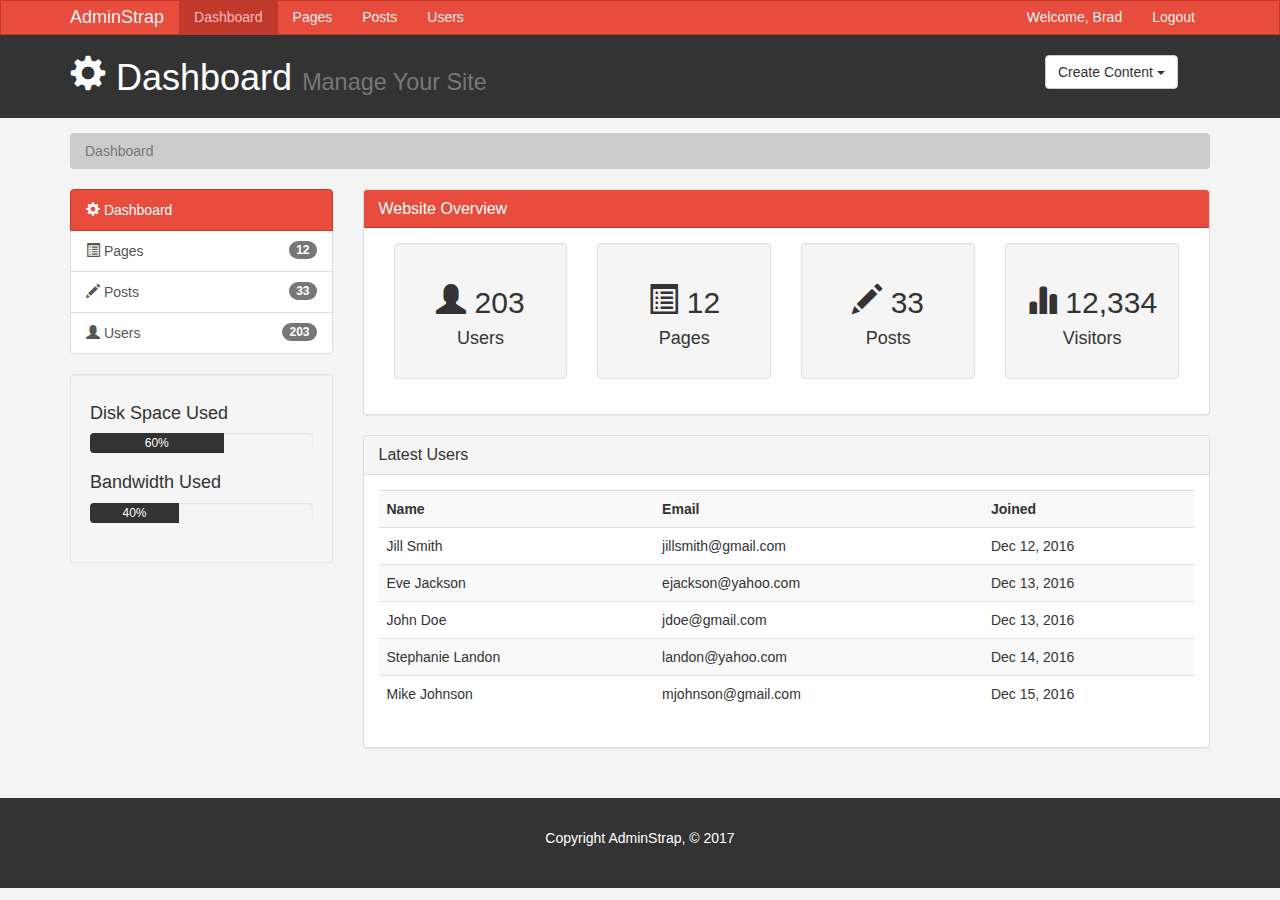
<file: adminstrap_theme/index.html>
<!DOCTYPE html>
<html lang="en">

<head>
    <meta charset="utf-8">
    <meta http-equiv="X-UA-Compatible" content="IE=edge">
    <meta name="viewport" content="width=device-width, initial-scale=1">
    <title>Admin | Dashboard</title>
    <!-- Bootstrap core CSS -->
    <link href="css/bootstrap.min.css" rel="stylesheet">
    <link href="css/style.css" rel="stylesheet">
    <!-- <script src="http://cdn.ckeditor.com/4.6.1/standard/ckeditor.js"></script> -->
</head>

<body>

    <nav class="navbar navbar-default">
        <div class="container">
            <div class="navbar-header">
                <button type="button" class="navbar-toggle collapsed" data-toggle="collapse" data-target="#navbar" aria-expanded="false" aria-controls="navbar">
            <span class="sr-only">Toggle navigation</span>
            <span class="icon-bar"></span>
            <span class="icon-bar"></span>
            <span class="icon-bar"></span>
          </button>
                <a class="navbar-brand" href="#">AdminStrap</a>
            </div>
            <div id="navbar" class="collapse navbar-collapse">
                <ul class="nav navbar-nav">
                    <li class="active"><a href="index.html">Dashboard</a></li>
                    <li><a href="pages.html">Pages</a></li>
                    <li><a href="posts.html">Posts</a></li>
                    <li><a href="users.html">Users</a></li>
                </ul>
                <ul class="nav navbar-nav navbar-right">
                    <li><a href="#">Welcome, Brad</a></li>
                    <li><a href="login.html">Logout</a></li>
                </ul>
            </div>
            <!--/.nav-collapse -->
        </div>
    </nav>

    <header id="header">
        <div class="container">
            <div class="row">
                <div class="col-md-10">
                    <h1><span class="glyphicon glyphicon-cog" aria-hidden="true"></span> Dashboard <small>Manage Your Site</small></h1>
                </div>
                <div class="col-md-2">
                    <div class="dropdown create">
                        <button class="btn btn-default dropdown-toggle" type="button" id="dropdownMenu1" data-toggle="dropdown" aria-haspopup="true" aria-expanded="true">
                Create Content
                <span class="caret"></span>
              </button>
                        <ul class="dropdown-menu" aria-labelledby="dropdownMenu1">
                            <li><a type="button" data-toggle="modal" data-target="#addPage">Add Page</a></li>
                            <li><a href="#">Add Post</a></li>
                            <li><a href="#">Add User</a></li>
                        </ul>
                    </div>
                </div>
            </div>
        </div>
    </header>

    <section id="breadcrumb">
        <div class="container">
            <ol class="breadcrumb">
                <li class="active">Dashboard</li>
            </ol>
        </div>
    </section>

    <section id="main">
        <div class="container">
            <div class="row">
                <div class="col-md-3">
                    <div class="list-group">
                        <a href="index.html" class="list-group-item active main-color-bg">
                <span class="glyphicon glyphicon-cog" aria-hidden="true"></span>
                Dashboard
              </a>
                        <a href="pages.html" class="list-group-item"><span class="glyphicon glyphicon-list-alt" aria-hidden="true"></span> Pages <span class="badge">12</span></a>
                        <a href="posts.html" class="list-group-item"><span class="glyphicon glyphicon-pencil" aria-hidden="true"></span> Posts <span class="badge">33</span></a>
                        <a href="users.html" class="list-group-item"><span class="glyphicon glyphicon-user" aria-hidden="true"></span> Users <span class="badge">203</span></a>
                    </div>

                    <div class="well">
                        <h4>Disk Space Used</h4>
                        <div class="progress">
                            <div class="progress-bar" role="progressbar" aria-valuenow="60" aria-valuemin="0" aria-valuemax="100" style="width: 60%;">
                                60%
                            </div>
                        </div>
                        <h4>Bandwidth Used </h4>
                        <div class="progress">
                            <div class="progress-bar" role="progressbar" aria-valuenow="40" aria-valuemin="0" aria-valuemax="100" style="width: 40%;">
                                40%
                            </div>
                        </div>
                    </div>
                </div>
                <div class="col-md-9">
                    <!-- Website Overview -->
                    <div class="panel panel-default">
                        <div class="panel-heading main-color-bg">
                            <h3 class="panel-title">Website Overview</h3>
                        </div>
                        <div class="panel-body">
                            <div class="col-md-3">
                                <div class="well dash-box">
                                    <h2><span class="glyphicon glyphicon-user" aria-hidden="true"></span> 203</h2>
                                    <h4>Users</h4>
                                </div>
                            </div>
                            <div class="col-md-3">
                                <div class="well dash-box">
                                    <h2><span class="glyphicon glyphicon-list-alt" aria-hidden="true"></span> 12</h2>
                                    <h4>Pages</h4>
                                </div>
                            </div>
                            <div class="col-md-3">
                                <div class="well dash-box">
                                    <h2><span class="glyphicon glyphicon-pencil" aria-hidden="true"></span> 33</h2>
                                    <h4>Posts</h4>
                                </div>
                            </div>
                            <div class="col-md-3">
                                <div class="well dash-box">
                                    <h2><span class="glyphicon glyphicon-stats" aria-hidden="true"></span> 12,334</h2>
                                    <h4>Visitors</h4>
                                </div>
                            </div>
                        </div>
                    </div>

                    <!-- Latest Users -->
                    <div class="panel panel-default">
                        <div class="panel-heading">
                            <h3 class="panel-title">Latest Users</h3>
                        </div>
                        <div class="panel-body">
                            <table class="table table-striped table-hover">
                                <tr>
                                    <th>Name</th>
                                    <th>Email</th>
                                    <th>Joined</th>
                                </tr>
                                <tr>
                                    <td>Jill Smith</td>
                                    <td>jillsmith@gmail.com</td>
                                    <td>Dec 12, 2016</td>
                                </tr>
                                <tr>
                                    <td>Eve Jackson</td>
                                    <td>ejackson@yahoo.com</td>
                                    <td>Dec 13, 2016</td>
                                </tr>
                                <tr>
                                    <td>John Doe</td>
                                    <td>jdoe@gmail.com</td>
                                    <td>Dec 13, 2016</td>
                                </tr>
                                <tr>
                                    <td>Stephanie Landon</td>
                                    <td>landon@yahoo.com</td>
                                    <td>Dec 14, 2016</td>
                                </tr>
                                <tr>
                                    <td>Mike Johnson</td>
                                    <td>mjohnson@gmail.com</td>
                                    <td>Dec 15, 2016</td>
                                </tr>
                            </table>
                        </div>
                    </div>
                </div>
            </div>
        </div>
    </section>

    <footer id="footer">
        <p>Copyright AdminStrap, &copy; 2017</p>
    </footer>

    <!-- Modals -->

    <!-- Add Page -->
    <div class="modal fade" id="addPage" tabindex="-1" role="dialog" aria-labelledby="myModalLabel">
        <div class="modal-dialog" role="document">
            <div class="modal-content">
                <form>
                    <div class="modal-header">
                        <button type="button" class="close" data-dismiss="modal" aria-label="Close"><span aria-hidden="true">&times;</span></button>
                        <h4 class="modal-title" id="myModalLabel">Add Page</h4>
                    </div>
                    <div class="modal-body">
                        <div class="form-group">
                            <label>Page Title</label>
                            <input type="text" class="form-control" placeholder="Page Title">
                        </div>
                        <div class="form-group">
                            <label>Page Body</label>
                            <textarea name="editor1" class="form-control" placeholder="Page Body"></textarea>
                        </div>
                        <div class="checkbox">
                            <label>
            <input type="checkbox"> Published
          </label>
                        </div>
                        <div class="form-group">
                            <label>Meta Tags</label>
                            <input type="text" class="form-control" placeholder="Add Some Tags...">
                        </div>
                        <div class="form-group">
                            <label>Meta Description</label>
                            <input type="text" class="form-control" placeholder="Add Meta Description...">
                        </div>
                    </div>
                    <div class="modal-footer">
                        <button type="button" class="btn btn-default" data-dismiss="modal">Close</button>
                        <button type="submit" class="btn btn-primary">Save changes</button>
                    </div>
                </form>
            </div>
        </div>
    </div>

    <script>
        CKEDITOR.replace('editor1');
    </script>

    <!-- Bootstrap core JavaScript
    ================================================== -->
    <!-- Placed at the end of the document so the pages load faster -->
    <script src="https://ajax.googleapis.com/ajax/libs/jquery/1.12.4/jquery.min.js"></script>
    <script src="js/bootstrap.min.js"></script>
</body>

</html>
</file>
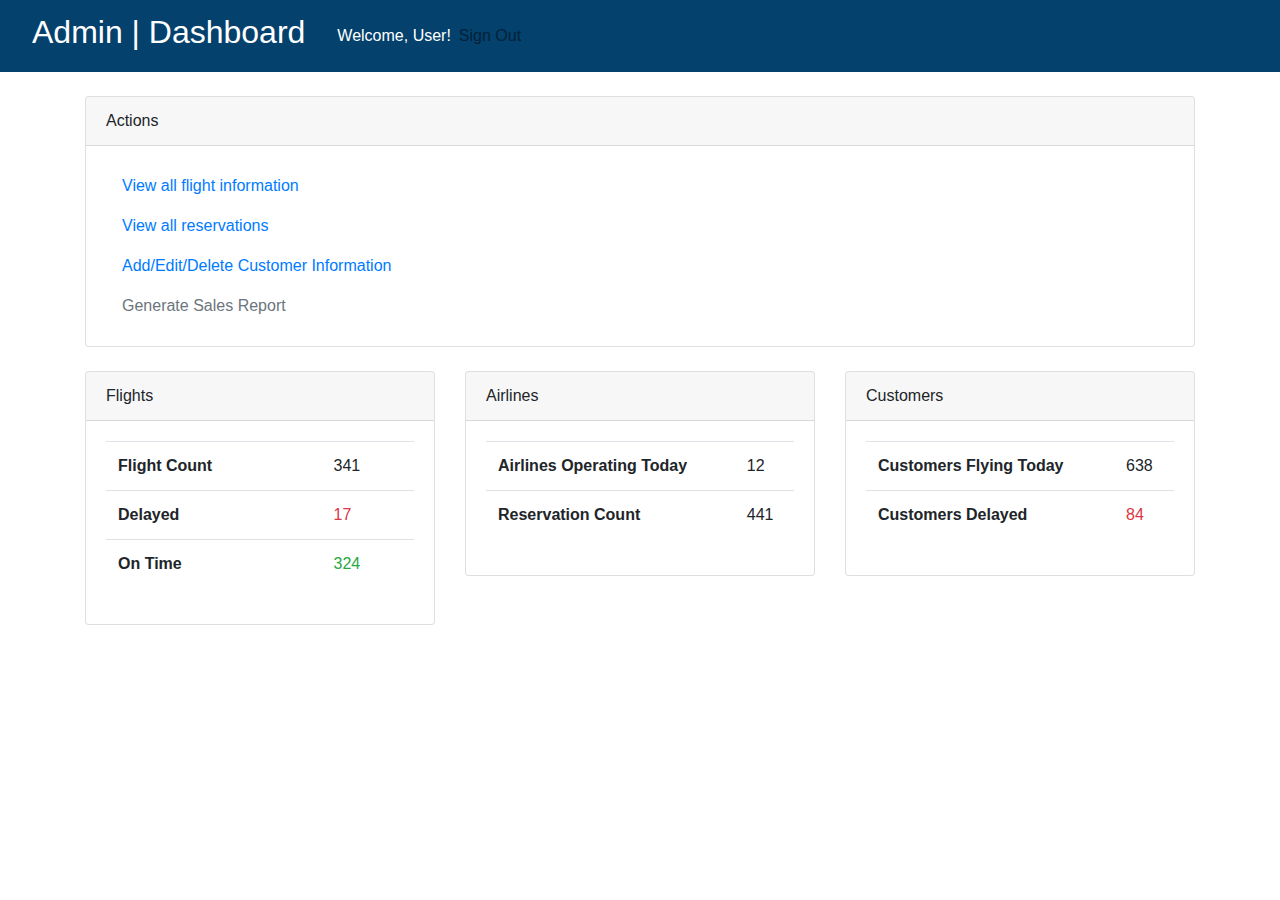
<file: flights_admin/index.html>
<!doctype html>
<html lang="en">

<head>
  <title>Admin | Dashboard</title>
  <!-- Required meta tags -->
  <meta charset="utf-8">
  <meta name="viewport" content="width=device-width, initial-scale=1, shrink-to-fit=no">

  <!-- Bootstrap CSS -->
  <link rel="stylesheet" href="https://maxcdn.bootstrapcdn.com/bootstrap/4.0.0/css/bootstrap.min.css" integrity="sha384-Gn5384xqQ1aoWXA+058RXPxPg6fy4IWvTNh0E263XmFcJlSAwiGgFAW/dAiS6JXm"
    crossorigin="anonymous">
</head>

<body>

  <nav class="navbar navbar-expand-lg navbar-light" style="background-color: #04416d;">
    <a class="navbar-brand nav-link active" href="index.html">
      <h2 class="text-white">Admin | Dashboard</h2>
    </a>
    <button class="navbar-toggler" type="button" data-toggle="collapse" data-target="#navbarSupportedContent" aria-controls="navbarSupportedContent"
      aria-expanded="false" aria-label="Toggle navigation">
      <span class="navbar-toggler-icon"></span>
    </button>
    <div class="collapse navbar-collapse text-left" id="navbarSupportedContent">
      <!-- <ul class="navbar-nav mr-auto">
        <li class="nav-item active">
          <a class="nav-link text-white" href="#">
            <h5>Flights</h5>
          </a>
        </li>
        <li class="nav-item">
          <a class="nav-link text-white" href="#">
            <h5>Airlines</h5>
          </a>
        </li>
        <li class="nav-item">
          <a class="nav-link text-white" href="#">
            <h5>Customers</h5>
          </a>
        </li>
      </ul> -->
      <ul class="navbar-nav">
        <li class="nav-item">
          <span class="navbar-text justify-content-end text-white">
            Welcome, User!
          </span>
        </li>
        <li class="nav-item">
          <a class="nav-link" href="#">Sign Out</a>
        </li>
      </ul>
    </div>
  </nav>

  <div class="container">
    <div class="row mt-4">
      <div class="col-lg">
        <div class="card">
          <div class="card-header">
            Actions
          </div>
          <div class="card-body">
            <a class="nav-link" href="flights.html">View all flight information</a>
            <a class="nav-link" href="reservations.html">View all reservations</a>
            <a class="nav-link" href="customers.html">Add/Edit/Delete Customer Information</a>
            <a class="nav-link disabled" href="#">Generate Sales Report</a>
          </div>
        </div>
      </div>
    </div>
    <div class="row mt-4">
      <div class="col-lg">
        <div class="card">
          <div class="card-header">
            Flights
          </div>
          <div class="card-body">
            <table class="table table-hover">
              <tbody>
                <tr>
                  <th scope="row">Flight Count</th>
                  <td>341</td>
                </tr>
                <tr>
                  <th scope="row">Delayed</th>
                  <td class="text-danger">17</td>
                </tr>
                <tr>
                  <th scope="row">On Time</th>
                  <td class="text-success">324</td>
                </tr>
              </tbody>
            </table>
          </div>
        </div>
      </div>
      <div class="col-lg">
        <div class="card">
          <div class="card-header">
            Airlines
          </div>
          <div class="card-body">
            <table class="table table-hover">
              <tbody>
                <tr>
                  <th scope="row">Airlines Operating Today</th>
                  <td>12</td>
                </tr>
                <tr>
                  <th scope="row">Reservation Count</th>
                  <td>441</td>
                </tr>
              </tbody>
            </table>
          </div>
        </div>
      </div>
      <div class="col-lg">
        <div class="card">
          <div class="card-header">
            Customers
          </div>
          <div class="card-body">
            <table class="table table-hover">
              <tbody>
                <tr>
                  <th scope="row">Customers Flying Today</th>
                  <td>638</td>
                </tr>
                <tr>
                  <th scope="row">Customers Delayed</th>
                  <td class="text-danger">84</td>
                </tr>
              </tbody>
            </table>
          </div>
        </div>
      </div>
    </div>
  </div>




  <!-- Optional JavaScript -->
  <!-- jQuery first, then Popper.js, then Bootstrap JS -->
  <script src="https://code.jquery.com/jquery-3.2.1.slim.min.js" integrity="sha384-KJ3o2DKtIkvYIK3UENzmM7KCkRr/rE9/Qpg6aAZGJwFDMVNA/GpGFF93hXpG5KkN"
    crossorigin="anonymous"></script>
  <script src="https://cdnjs.cloudflare.com/ajax/libs/popper.js/1.12.9/umd/popper.min.js" integrity="sha384-ApNbgh9B+Y1QKtv3Rn7W3mgPxhU9K/ScQsAP7hUibX39j7fakFPskvXusvfa0b4Q"
    crossorigin="anonymous"></script>
  <script src="https://maxcdn.bootstrapcdn.com/bootstrap/4.0.0/js/bootstrap.min.js" integrity="sha384-JZR6Spejh4U02d8jOt6vLEHfe/JQGiRRSQQxSfFWpi1MquVdAyjUar5+76PVCmYl"
    crossorigin="anonymous"></script>
</body>

</html>
</file>
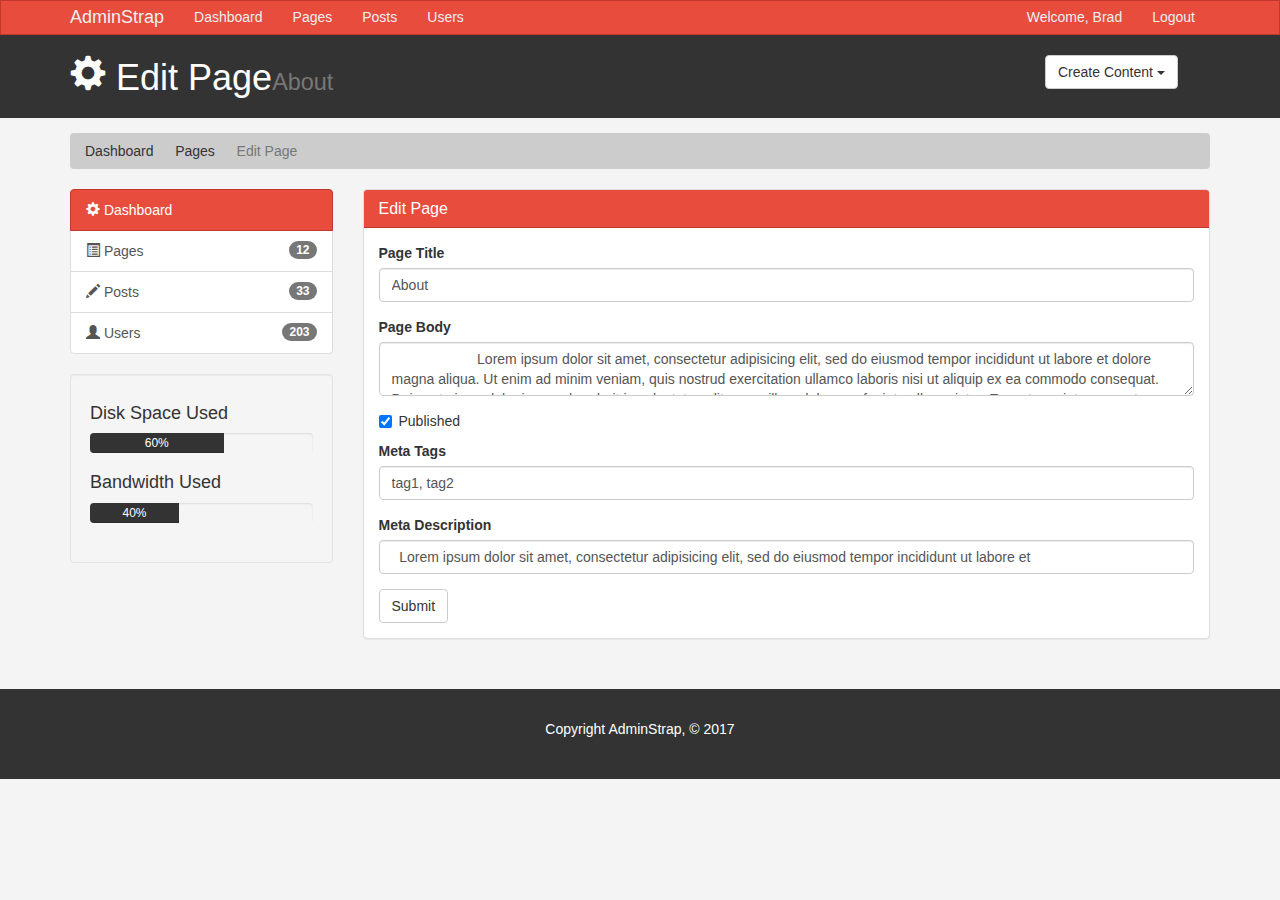
<file: adminstrap_theme/edit.html>
<!DOCTYPE html>
<html lang="en">
  <head>
    <meta charset="utf-8">
    <meta http-equiv="X-UA-Compatible" content="IE=edge">
    <meta name="viewport" content="width=device-width, initial-scale=1">
    <title>Admin Area | Edit Page</title>
    <!-- Bootstrap core CSS -->
    <link href="css/bootstrap.min.css" rel="stylesheet">
    <link href="css/style.css" rel="stylesheet">
    <script src="http://cdn.ckeditor.com/4.6.1/standard/ckeditor.js"></script>
  </head>
  <body>

    <nav class="navbar navbar-default">
      <div class="container">
        <div class="navbar-header">
          <button type="button" class="navbar-toggle collapsed" data-toggle="collapse" data-target="#navbar" aria-expanded="false" aria-controls="navbar">
            <span class="sr-only">Toggle navigation</span>
            <span class="icon-bar"></span>
            <span class="icon-bar"></span>
            <span class="icon-bar"></span>
          </button>
          <a class="navbar-brand" href="#">AdminStrap</a>
        </div>
        <div id="navbar" class="collapse navbar-collapse">
          <ul class="nav navbar-nav">
            <li><a href="index.html">Dashboard</a></li>
            <li><a href="pages.html">Pages</a></li>
            <li><a href="posts.html">Posts</a></li>
            <li><a href="users.html">Users</a></li>
          </ul>
          <ul class="nav navbar-nav navbar-right">
            <li><a href="#">Welcome, Brad</a></li>
            <li><a href="login.html">Logout</a></li>
          </ul>
        </div><!--/.nav-collapse -->
      </div>
    </nav>

    <header id="header">
      <div class="container">
        <div class="row">
          <div class="col-md-10">
            <h1><span class="glyphicon glyphicon-cog" aria-hidden="true"></span> Edit Page<small>About</small></h1>
          </div>
          <div class="col-md-2">
            <div class="dropdown create">
              <button class="btn btn-default dropdown-toggle" type="button" id="dropdownMenu1" data-toggle="dropdown" aria-haspopup="true" aria-expanded="true">
                Create Content
                <span class="caret"></span>
              </button>
              <ul class="dropdown-menu" aria-labelledby="dropdownMenu1">
                <li><a type="button" data-toggle="modal" data-target="#addPage">Add Page</a></li>
                <li><a href="#">Add Post</a></li>
                <li><a href="#">Add User</a></li>
              </ul>
            </div>
          </div>
        </div>
      </div>
    </header>

    <section id="breadcrumb">
      <div class="container">
        <ol class="breadcrumb">
          <li><a href="index.html">Dashboard</a></li>
          <li><a href="pages.html">Pages</a></li>
          <li class="active">Edit Page</li>
        </ol>
      </div>
    </section>

    <section id="main">
      <div class="container">
        <div class="row">
          <div class="col-md-3">
            <div class="list-group">
              <a href="index.html" class="list-group-item active main-color-bg">
                <span class="glyphicon glyphicon-cog" aria-hidden="true"></span> Dashboard
              </a>
              <a href="pages.html" class="list-group-item"><span class="glyphicon glyphicon-list-alt" aria-hidden="true"></span> Pages <span class="badge">12</span></a>
              <a href="posts.html" class="list-group-item"><span class="glyphicon glyphicon-pencil" aria-hidden="true"></span> Posts <span class="badge">33</span></a>
              <a href="users.html" class="list-group-item"><span class="glyphicon glyphicon-user" aria-hidden="true"></span> Users <span class="badge">203</span></a>
            </div>

            <div class="well">
              <h4>Disk Space Used</h4>
              <div class="progress">
                  <div class="progress-bar" role="progressbar" aria-valuenow="60" aria-valuemin="0" aria-valuemax="100" style="width: 60%;">
                      60%
              </div>
            </div>
            <h4>Bandwidth Used </h4>
            <div class="progress">
                <div class="progress-bar" role="progressbar" aria-valuenow="40" aria-valuemin="0" aria-valuemax="100" style="width: 40%;">
                    40%
            </div>
          </div>
            </div>
          </div>
          <div class="col-md-9">
            <!-- Website Overview -->
            <div class="panel panel-default">
              <div class="panel-heading main-color-bg">
                <h3 class="panel-title">Edit Page</h3>
              </div>
              <div class="panel-body">
                <form>
                  <div class="form-group">
                    <label>Page Title</label>
                    <input type="text" class="form-control" placeholder="Page Title" value="About">
                  </div>
                  <div class="form-group">
                    <label>Page Body</label>
                    <textarea name="editor1" class="form-control" placeholder="Page Body">
                      Lorem ipsum dolor sit amet, consectetur adipisicing elit, sed do eiusmod tempor incididunt ut labore et dolore magna aliqua. Ut enim ad minim veniam, quis nostrud exercitation ullamco laboris nisi ut aliquip ex ea commodo consequat. Duis aute irure dolor in reprehenderit in voluptate velit esse cillum dolore eu fugiat nulla pariatur. Excepteur sint occaecat cupidatat non proident, sunt in culpa qui officia deserunt mollit anim id est laborum.
                    </textarea>
                  </div>
                  <div class="checkbox">
                    <label>
                      <input type="checkbox" checked> Published
                    </label>
                  </div>
                  <div class="form-group">
                    <label>Meta Tags</label>
                    <input type="text" class="form-control" placeholder="Add Some Tags..." value="tag1, tag2">
                  </div>
                  <div class="form-group">
                    <label>Meta Description</label>
                    <input type="text" class="form-control" placeholder="Add Meta Description..." value="  Lorem ipsum dolor sit amet, consectetur adipisicing elit, sed do eiusmod tempor incididunt ut labore et ">
                  </div>
                  <input type="submit" class="btn btn-default" value="Submit">
                </form>
              </div>
              </div>

          </div>
        </div>
      </div>
    </section>

    <footer id="footer">
      <p>Copyright AdminStrap, &copy; 2017</p>
    </footer>

    <!-- Modals -->

    <!-- Add Page -->
    <div class="modal fade" id="addPage" tabindex="-1" role="dialog" aria-labelledby="myModalLabel">
  <div class="modal-dialog" role="document">
    <div class="modal-content">
      <form>
      <div class="modal-header">
        <button type="button" class="close" data-dismiss="modal" aria-label="Close"><span aria-hidden="true">&times;</span></button>
        <h4 class="modal-title" id="myModalLabel">Add Page</h4>
      </div>
      <div class="modal-body">
        <div class="form-group">
          <label>Page Title</label>
          <input type="text" class="form-control" placeholder="Page Title">
        </div>
        <div class="form-group">
          <label>Page Body</label>
          <textarea name="editor1" class="form-control" placeholder="Page Body"></textarea>
        </div>
        <div class="checkbox">
          <label>
            <input type="checkbox"> Published
          </label>
        </div>
        <div class="form-group">
          <label>Meta Tags</label>
          <input type="text" class="form-control" placeholder="Add Some Tags...">
        </div>
        <div class="form-group">
          <label>Meta Description</label>
          <input type="text" class="form-control" placeholder="Add Meta Description...">
        </div>
      </div>
      <div class="modal-footer">
        <button type="button" class="btn btn-default" data-dismiss="modal">Close</button>
        <button type="submit" class="btn btn-primary">Save changes</button>
      </div>
    </form>
    </div>
  </div>
</div>

  <script>
     CKEDITOR.replace( 'editor1' );
 </script>

    <!-- Bootstrap core JavaScript
    ================================================== -->
    <!-- Placed at the end of the document so the pages load faster -->
    <script src="https://ajax.googleapis.com/ajax/libs/jquery/1.12.4/jquery.min.js"></script>
    <script src="js/bootstrap.min.js"></script>
  </body>
</html>
</file>
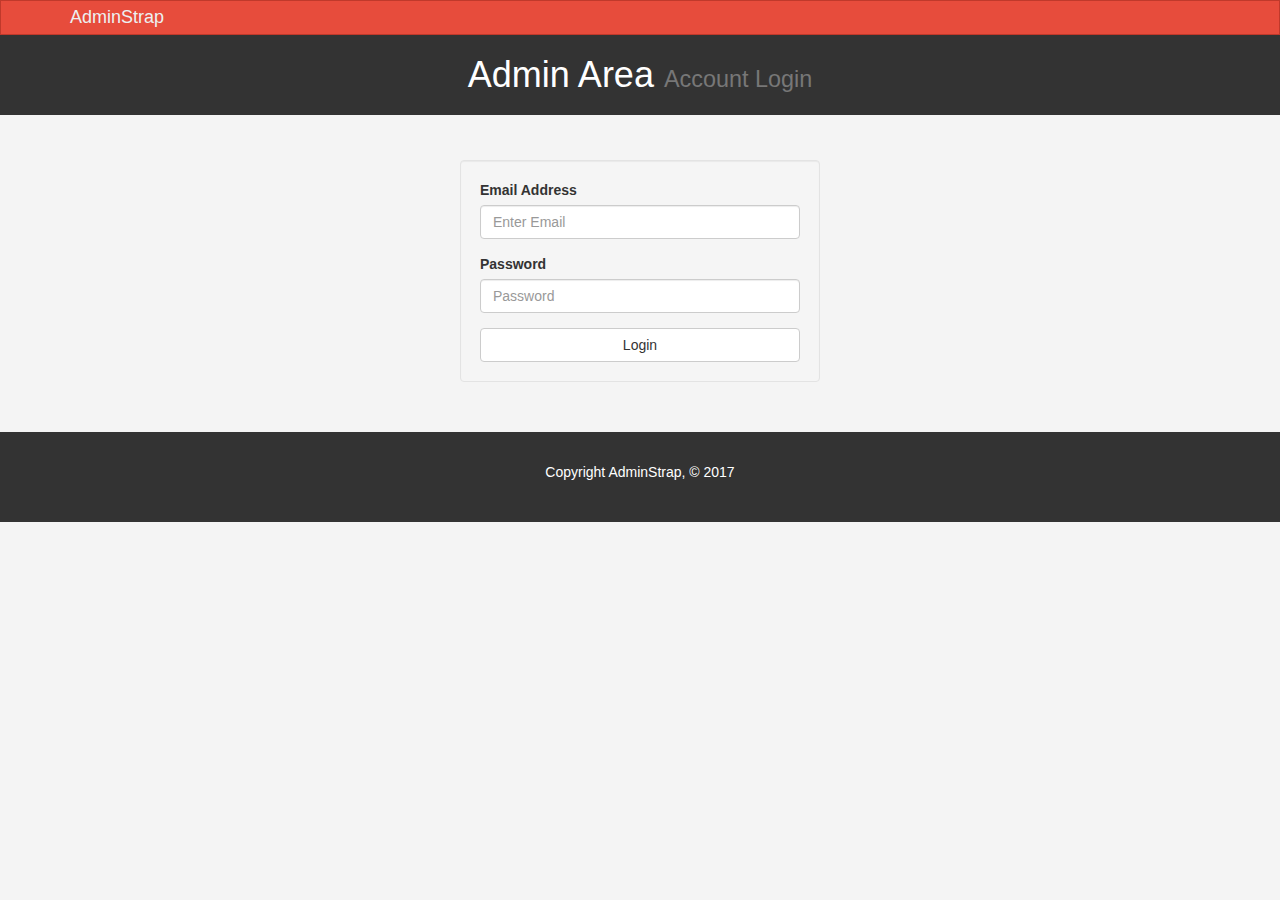
<file: adminstrap_theme/login.html>
<!DOCTYPE html>
<html lang="en">
  <head>
    <meta charset="utf-8">
    <meta http-equiv="X-UA-Compatible" content="IE=edge">
    <meta name="viewport" content="width=device-width, initial-scale=1">
    <title>Admin Area | Account Login</title>
    <!-- Bootstrap core CSS -->
    <link href="css/bootstrap.min.css" rel="stylesheet">
    <link href="css/style.css" rel="stylesheet">
    <script src="http://cdn.ckeditor.com/4.6.1/standard/ckeditor.js"></script>
  </head>
  <body>

    <nav class="navbar navbar-default">
      <div class="container">
        <div class="navbar-header">
          <button type="button" class="navbar-toggle collapsed" data-toggle="collapse" data-target="#navbar" aria-expanded="false" aria-controls="navbar">
            <span class="sr-only">Toggle navigation</span>
            <span class="icon-bar"></span>
            <span class="icon-bar"></span>
            <span class="icon-bar"></span>
          </button>
          <a class="navbar-brand" href="#">AdminStrap</a>
        </div>
        <div id="navbar" class="collapse navbar-collapse">

        </div><!--/.nav-collapse -->
      </div>
    </nav>

    <header id="header">
      <div class="container">
        <div class="row">
          <div class="col-md-12">
            <h1 class="text-center"> Admin Area <small>Account Login</small></h1>
          </div>
        </div>
      </div>
    </header>

    <section id="main">
      <div class="container">
        <div class="row">
          <div class="col-md-4 col-md-offset-4">
            <form id="login" action="index.html" class="well">
                  <div class="form-group">
                    <label>Email Address</label>
                    <input type="text" class="form-control" placeholder="Enter Email">
                  </div>
                  <div class="form-group">
                    <label>Password</label>
                    <input type="password" class="form-control" placeholder="Password">
                  </div>
                  <button type="submit" class="btn btn-default btn-block">Login</button>
              </form>
          </div>
        </div>
      </div>
    </section>

    <footer id="footer">
      <p>Copyright AdminStrap, &copy; 2017</p>
    </footer>

  <script>
     CKEDITOR.replace( 'editor1' );
 </script>

    <!-- Bootstrap core JavaScript
    ================================================== -->
    <!-- Placed at the end of the document so the pages load faster -->
    <script src="https://ajax.googleapis.com/ajax/libs/jquery/1.12.4/jquery.min.js"></script>
    <script src="js/bootstrap.min.js"></script>
  </body>
</html>
</file>
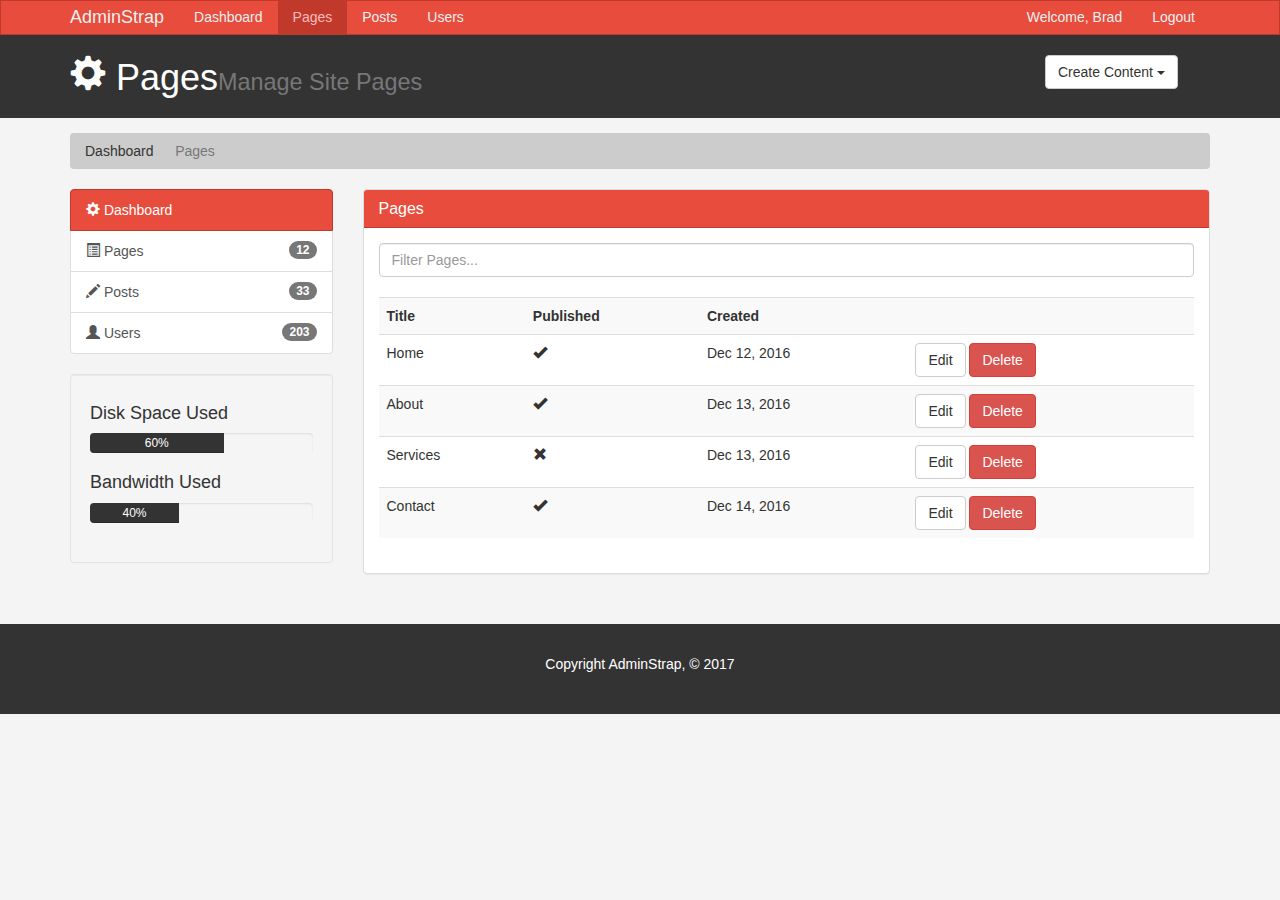
<file: adminstrap_theme/pages.html>
<!DOCTYPE html>
<html lang="en">
  <head>
    <meta charset="utf-8">
    <meta http-equiv="X-UA-Compatible" content="IE=edge">
    <meta name="viewport" content="width=device-width, initial-scale=1">
    <title>Admin Area | Pages</title>
    <!-- Bootstrap core CSS -->
    <link href="css/bootstrap.min.css" rel="stylesheet">
    <link href="css/style.css" rel="stylesheet">
    <script src="http://cdn.ckeditor.com/4.6.1/standard/ckeditor.js"></script>
  </head>
  <body>

    <nav class="navbar navbar-default">
      <div class="container">
        <div class="navbar-header">
          <button type="button" class="navbar-toggle collapsed" data-toggle="collapse" data-target="#navbar" aria-expanded="false" aria-controls="navbar">
            <span class="sr-only">Toggle navigation</span>
            <span class="icon-bar"></span>
            <span class="icon-bar"></span>
            <span class="icon-bar"></span>
          </button>
          <a class="navbar-brand" href="#">AdminStrap</a>
        </div>
        <div id="navbar" class="collapse navbar-collapse">
          <ul class="nav navbar-nav">
            <li><a href="index.html">Dashboard</a></li>
            <li class="active"><a href="pages.html">Pages</a></li>
            <li><a href="posts.html">Posts</a></li>
            <li><a href="users.html">Users</a></li>
          </ul>
          <ul class="nav navbar-nav navbar-right">
            <li><a href="#">Welcome, Brad</a></li>
            <li><a href="login.html">Logout</a></li>
          </ul>
        </div><!--/.nav-collapse -->
      </div>
    </nav>

    <header id="header">
      <div class="container">
        <div class="row">
          <div class="col-md-10">
            <h1><span class="glyphicon glyphicon-cog" aria-hidden="true"></span> Pages<small>Manage Site Pages</small></h1>
          </div>
          <div class="col-md-2">
            <div class="dropdown create">
              <button class="btn btn-default dropdown-toggle" type="button" id="dropdownMenu1" data-toggle="dropdown" aria-haspopup="true" aria-expanded="true">
                Create Content
                <span class="caret"></span>
              </button>
              <ul class="dropdown-menu" aria-labelledby="dropdownMenu1">
                <li><a type="button" data-toggle="modal" data-target="#addPage">Add Page</a></li>
                <li><a href="#">Add Post</a></li>
                <li><a href="#">Add User</a></li>
              </ul>
            </div>
          </div>
        </div>
      </div>
    </header>

    <section id="breadcrumb">
      <div class="container">
        <ol class="breadcrumb">
          <li><a href="index.html">Dashboard</a></li>
          <li class="active">Pages</li>
        </ol>
      </div>
    </section>

    <section id="main">
      <div class="container">
        <div class="row">
          <div class="col-md-3">
            <div class="list-group">
              <a href="index.html" class="list-group-item active main-color-bg">
                <span class="glyphicon glyphicon-cog" aria-hidden="true"></span> Dashboard
              </a>
              <a href="pages.html" class="list-group-item"><span class="glyphicon glyphicon-list-alt" aria-hidden="true"></span> Pages <span class="badge">12</span></a>
              <a href="posts.html" class="list-group-item"><span class="glyphicon glyphicon-pencil" aria-hidden="true"></span> Posts <span class="badge">33</span></a>
              <a href="users.html" class="list-group-item"><span class="glyphicon glyphicon-user" aria-hidden="true"></span> Users <span class="badge">203</span></a>
            </div>

            <div class="well">
              <h4>Disk Space Used</h4>
              <div class="progress">
                  <div class="progress-bar" role="progressbar" aria-valuenow="60" aria-valuemin="0" aria-valuemax="100" style="width: 60%;">
                      60%
              </div>
            </div>
            <h4>Bandwidth Used </h4>
            <div class="progress">
                <div class="progress-bar" role="progressbar" aria-valuenow="40" aria-valuemin="0" aria-valuemax="100" style="width: 40%;">
                    40%
            </div>
          </div>
            </div>
          </div>
          <div class="col-md-9">
            <!-- Website Overview -->
            <div class="panel panel-default">
              <div class="panel-heading main-color-bg">
                <h3 class="panel-title">Pages</h3>
              </div>
              <div class="panel-body">
                <div class="row">
                      <div class="col-md-12">
                          <input class="form-control" type="text" placeholder="Filter Pages...">
                      </div>
                </div>
                <br>
                <table class="table table-striped table-hover">
                      <tr>
                        <th>Title</th>
                        <th>Published</th>
                        <th>Created</th>
                        <th></th>
                      </tr>
                      <tr>
                        <td>Home</td>
                        <td><span class="glyphicon glyphicon-ok" aria-hidden="true"></span></td>
                        <td>Dec 12, 2016</td>
                        <td><a class="btn btn-default" href="edit.html">Edit</a> <a class="btn btn-danger" href="#">Delete</a></td>
                      </tr>
                      <tr>
                        <td>About</td>
                        <td><span class="glyphicon glyphicon-ok" aria-hidden="true"></span></td>
                        <td>Dec 13, 2016</td>
                        <td><a class="btn btn-default" href="edit.html">Edit</a> <a class="btn btn-danger" href="#">Delete</a></td>
                      </tr>
                      <tr>
                        <td>Services</td>
                        <td><span class="glyphicon glyphicon-remove" aria-hidden="true"></span></td>
                        <td>Dec 13, 2016</td>
                        <td><a class="btn btn-default" href="edit.html">Edit</a> <a class="btn btn-danger" href="#">Delete</a></td>
                      </tr>
                      <tr>
                        <td>Contact</td>
                        <td><span class="glyphicon glyphicon-ok" aria-hidden="true"></span></td>
                        <td>Dec 14, 2016</td>
                        <td><a class="btn btn-default" href="edit.html">Edit</a> <a class="btn btn-danger" href="#">Delete</a></td>
                      </tr>
                    </table>
              </div>
              </div>

          </div>
        </div>
      </div>
    </section>

    <footer id="footer">
      <p>Copyright AdminStrap, &copy; 2017</p>
    </footer>

    <!-- Modals -->

    <!-- Add Page -->
    <div class="modal fade" id="addPage" tabindex="-1" role="dialog" aria-labelledby="myModalLabel">
  <div class="modal-dialog" role="document">
    <div class="modal-content">
      <form>
      <div class="modal-header">
        <button type="button" class="close" data-dismiss="modal" aria-label="Close"><span aria-hidden="true">&times;</span></button>
        <h4 class="modal-title" id="myModalLabel">Add Page</h4>
      </div>
      <div class="modal-body">
        <div class="form-group">
          <label>Page Title</label>
          <input type="text" class="form-control" placeholder="Page Title">
        </div>
        <div class="form-group">
          <label>Page Body</label>
          <textarea name="editor1" class="form-control" placeholder="Page Body"></textarea>
        </div>
        <div class="checkbox">
          <label>
            <input type="checkbox"> Published
          </label>
        </div>
        <div class="form-group">
          <label>Meta Tags</label>
          <input type="text" class="form-control" placeholder="Add Some Tags...">
        </div>
        <div class="form-group">
          <label>Meta Description</label>
          <input type="text" class="form-control" placeholder="Add Meta Description...">
        </div>
      </div>
      <div class="modal-footer">
        <button type="button" class="btn btn-default" data-dismiss="modal">Close</button>
        <button type="submit" class="btn btn-primary">Save changes</button>
      </div>
    </form>
    </div>
  </div>
</div>

  <script>
     CKEDITOR.replace( 'editor1' );
 </script>

    <!-- Bootstrap core JavaScript
    ================================================== -->
    <!-- Placed at the end of the document so the pages load faster -->
    <script src="https://ajax.googleapis.com/ajax/libs/jquery/1.12.4/jquery.min.js"></script>
    <script src="js/bootstrap.min.js"></script>
  </body>
</html>
</file>
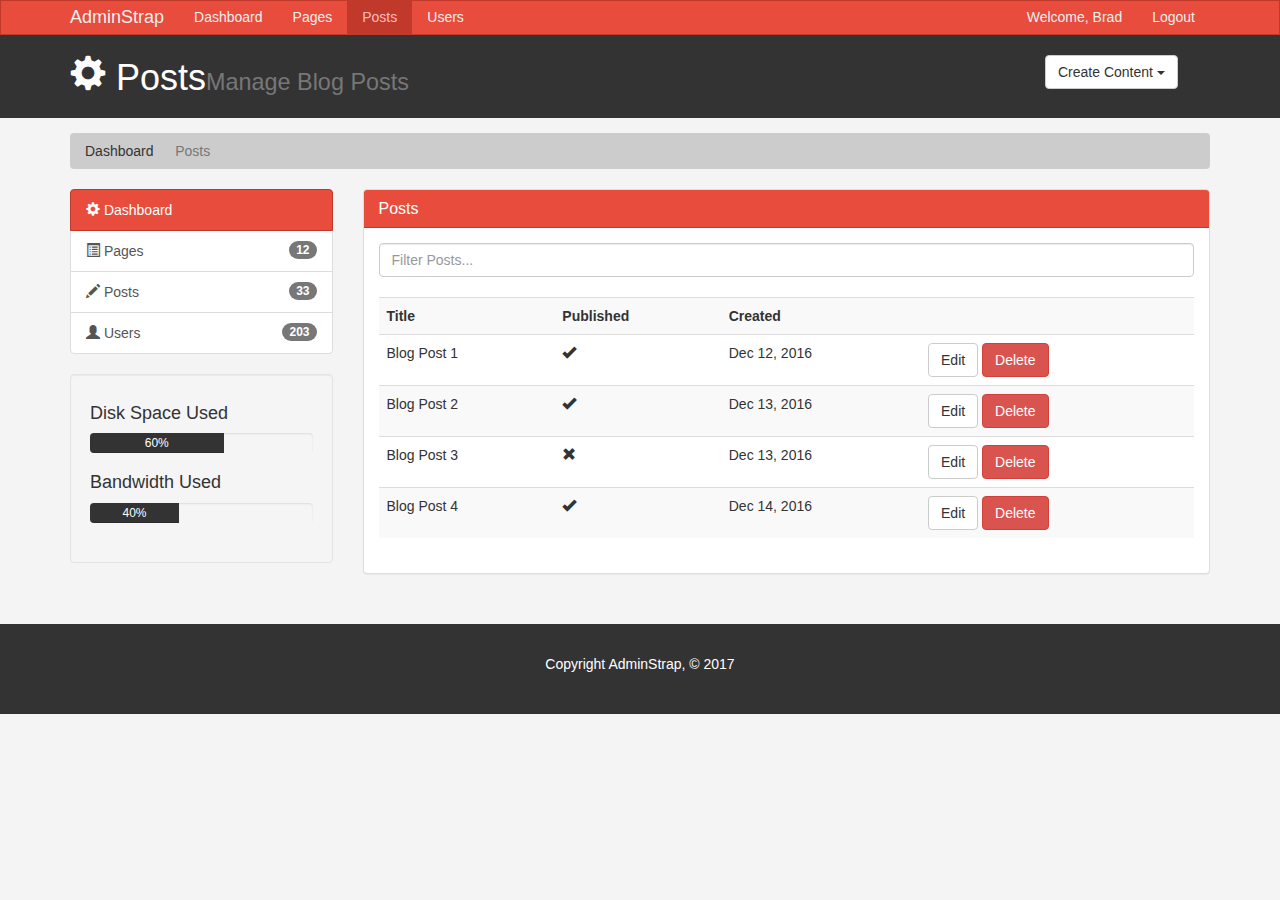
<file: adminstrap_theme/posts.html>
<!DOCTYPE html>
<html lang="en">
  <head>
    <meta charset="utf-8">
    <meta http-equiv="X-UA-Compatible" content="IE=edge">
    <meta name="viewport" content="width=device-width, initial-scale=1">
    <title>Admin Area | Posts</title>
    <!-- Bootstrap core CSS -->
    <link href="css/bootstrap.min.css" rel="stylesheet">
    <link href="css/style.css" rel="stylesheet">
    <script src="http://cdn.ckeditor.com/4.6.1/standard/ckeditor.js"></script>
  </head>
  <body>

    <nav class="navbar navbar-default">
      <div class="container">
        <div class="navbar-header">
          <button type="button" class="navbar-toggle collapsed" data-toggle="collapse" data-target="#navbar" aria-expanded="false" aria-controls="navbar">
            <span class="sr-only">Toggle navigation</span>
            <span class="icon-bar"></span>
            <span class="icon-bar"></span>
            <span class="icon-bar"></span>
          </button>
          <a class="navbar-brand" href="#">AdminStrap</a>
        </div>
        <div id="navbar" class="collapse navbar-collapse">
          <ul class="nav navbar-nav">
            <li><a href="index.html">Dashboard</a></li>
            <li><a href="pages.html">Pages</a></li>
            <li class="active"><a href="posts.html">Posts</a></li>
            <li><a href="users.html">Users</a></li>
          </ul>
          <ul class="nav navbar-nav navbar-right">
            <li><a href="#">Welcome, Brad</a></li>
            <li><a href="login.html">Logout</a></li>
          </ul>
        </div><!--/.nav-collapse -->
      </div>
    </nav>

    <header id="header">
      <div class="container">
        <div class="row">
          <div class="col-md-10">
            <h1><span class="glyphicon glyphicon-cog" aria-hidden="true"></span> Posts<small>Manage Blog Posts</small></h1>
          </div>
          <div class="col-md-2">
            <div class="dropdown create">
              <button class="btn btn-default dropdown-toggle" type="button" id="dropdownMenu1" data-toggle="dropdown" aria-haspopup="true" aria-expanded="true">
                Create Content
                <span class="caret"></span>
              </button>
              <ul class="dropdown-menu" aria-labelledby="dropdownMenu1">
                <li><a type="button" data-toggle="modal" data-target="#addPage">Add Page</a></li>
                <li><a href="#">Add Post</a></li>
                <li><a href="#">Add User</a></li>
              </ul>
            </div>
          </div>
        </div>
      </div>
    </header>

    <section id="breadcrumb">
      <div class="container">
        <ol class="breadcrumb">
          <li><a href="index.html">Dashboard</a></li>
          <li class="active">Posts</li>
        </ol>
      </div>
    </section>

    <section id="main">
      <div class="container">
        <div class="row">
          <div class="col-md-3">
            <div class="list-group">
              <a href="index.html" class="list-group-item active main-color-bg">
                <span class="glyphicon glyphicon-cog" aria-hidden="true"></span> Dashboard
              </a>
              <a href="pages.html" class="list-group-item"><span class="glyphicon glyphicon-list-alt" aria-hidden="true"></span> Pages <span class="badge">12</span></a>
              <a href="posts.html" class="list-group-item"><span class="glyphicon glyphicon-pencil" aria-hidden="true"></span> Posts <span class="badge">33</span></a>
              <a href="users.html" class="list-group-item"><span class="glyphicon glyphicon-user" aria-hidden="true"></span> Users <span class="badge">203</span></a>
            </div>

            <div class="well">
              <h4>Disk Space Used</h4>
              <div class="progress">
                  <div class="progress-bar" role="progressbar" aria-valuenow="60" aria-valuemin="0" aria-valuemax="100" style="width: 60%;">
                      60%
              </div>
            </div>
            <h4>Bandwidth Used </h4>
            <div class="progress">
                <div class="progress-bar" role="progressbar" aria-valuenow="40" aria-valuemin="0" aria-valuemax="100" style="width: 40%;">
                    40%
            </div>
          </div>
            </div>
          </div>
          <div class="col-md-9">
            <!-- Website Overview -->
            <div class="panel panel-default">
              <div class="panel-heading main-color-bg">
                <h3 class="panel-title">Posts</h3>
              </div>
              <div class="panel-body">
                <div class="row">
                      <div class="col-md-12">
                          <input class="form-control" type="text" placeholder="Filter Posts...">
                      </div>
                </div>
                <br>
                <table class="table table-striped table-hover">
                      <tr>
                        <th>Title</th>
                        <th>Published</th>
                        <th>Created</th>
                        <th></th>
                      </tr>
                      <tr>
                        <td>Blog Post 1</td>
                        <td><span class="glyphicon glyphicon-ok" aria-hidden="true"></span></td>
                        <td>Dec 12, 2016</td>
                        <td><a class="btn btn-default" href="edit.html">Edit</a> <a class="btn btn-danger" href="#">Delete</a></td>
                      </tr>
                      <tr>
                        <td>Blog Post 2</td>
                        <td><span class="glyphicon glyphicon-ok" aria-hidden="true"></span></td>
                        <td>Dec 13, 2016</td>
                        <td><a class="btn btn-default" href="edit.html">Edit</a> <a class="btn btn-danger" href="#">Delete</a></td>
                      </tr>
                      <tr>
                        <td>Blog Post 3</td>
                        <td><span class="glyphicon glyphicon-remove" aria-hidden="true"></span></td>
                        <td>Dec 13, 2016</td>
                        <td><a class="btn btn-default" href="edit.html">Edit</a> <a class="btn btn-danger" href="#">Delete</a></td>
                      </tr>
                      <tr>
                        <td>Blog Post 4</td>
                        <td><span class="glyphicon glyphicon-ok" aria-hidden="true"></span></td>
                        <td>Dec 14, 2016</td>
                        <td><a class="btn btn-default" href="edit.html">Edit</a> <a class="btn btn-danger" href="#">Delete</a></td>
                      </tr>
                    </table>
              </div>
              </div>

          </div>
        </div>
      </div>
    </section>

    <footer id="footer">
      <p>Copyright AdminStrap, &copy; 2017</p>
    </footer>

    <!-- Modals -->

    <!-- Add Page -->
    <div class="modal fade" id="addPage" tabindex="-1" role="dialog" aria-labelledby="myModalLabel">
  <div class="modal-dialog" role="document">
    <div class="modal-content">
      <form>
      <div class="modal-header">
        <button type="button" class="close" data-dismiss="modal" aria-label="Close"><span aria-hidden="true">&times;</span></button>
        <h4 class="modal-title" id="myModalLabel">Add Page</h4>
      </div>
      <div class="modal-body">
        <div class="form-group">
          <label>Page Title</label>
          <input type="text" class="form-control" placeholder="Page Title">
        </div>
        <div class="form-group">
          <label>Page Body</label>
          <textarea name="editor1" class="form-control" placeholder="Page Body"></textarea>
        </div>
        <div class="checkbox">
          <label>
            <input type="checkbox"> Published
          </label>
        </div>
        <div class="form-group">
          <label>Meta Tags</label>
          <input type="text" class="form-control" placeholder="Add Some Tags...">
        </div>
        <div class="form-group">
          <label>Meta Description</label>
          <input type="text" class="form-control" placeholder="Add Meta Description...">
        </div>
      </div>
      <div class="modal-footer">
        <button type="button" class="btn btn-default" data-dismiss="modal">Close</button>
        <button type="submit" class="btn btn-primary">Save changes</button>
      </div>
    </form>
    </div>
  </div>
</div>

  <script>
     CKEDITOR.replace( 'editor1' );
 </script>

    <!-- Bootstrap core JavaScript
    ================================================== -->
    <!-- Placed at the end of the document so the pages load faster -->
    <script src="https://ajax.googleapis.com/ajax/libs/jquery/1.12.4/jquery.min.js"></script>
    <script src="js/bootstrap.min.js"></script>
  </body>
</html>
</file>
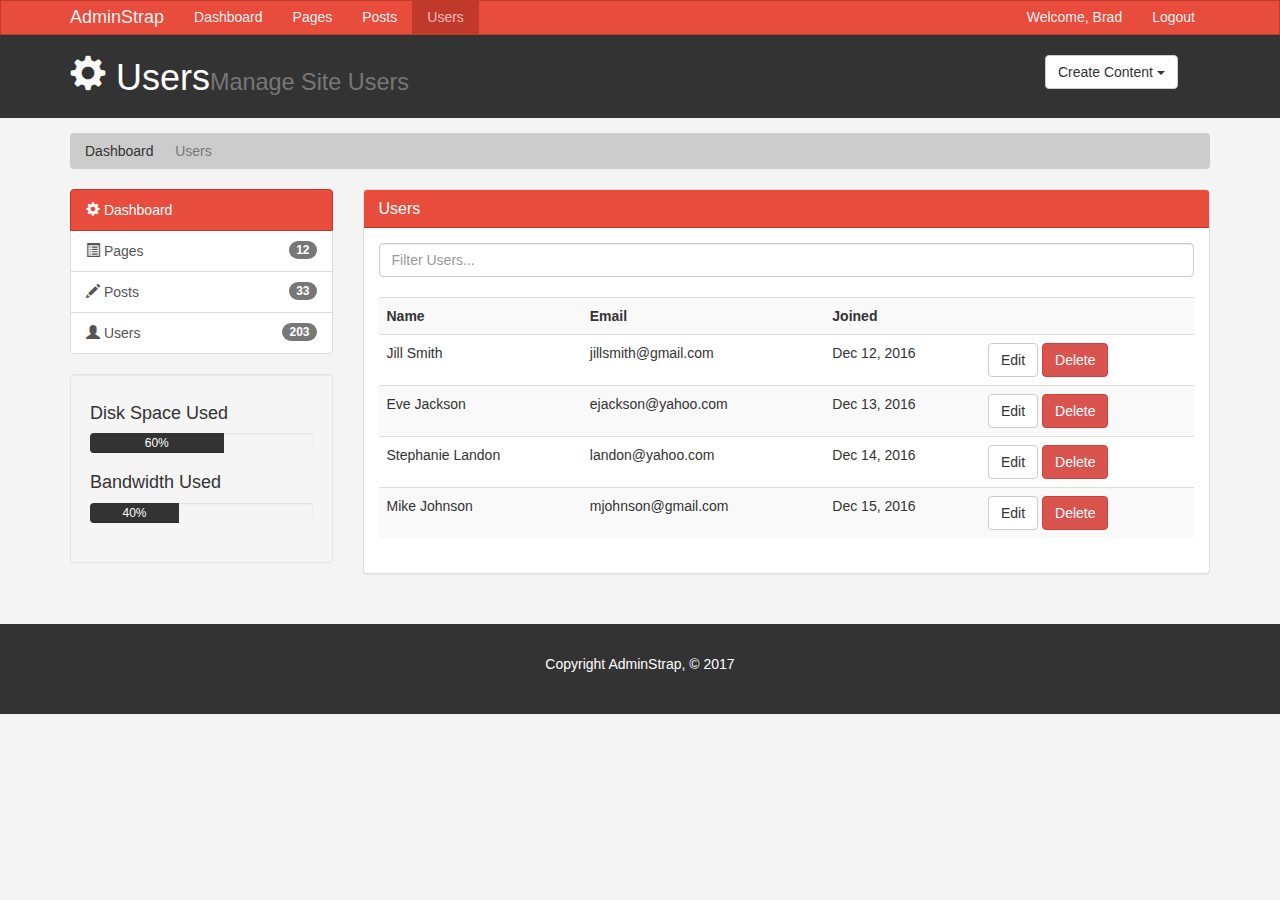
<file: adminstrap_theme/users.html>
<!DOCTYPE html>
<html lang="en">
  <head>
    <meta charset="utf-8">
    <meta http-equiv="X-UA-Compatible" content="IE=edge">
    <meta name="viewport" content="width=device-width, initial-scale=1">
    <title>Admin Area | Users</title>
    <!-- Bootstrap core CSS -->
    <link href="css/bootstrap.min.css" rel="stylesheet">
    <link href="css/style.css" rel="stylesheet">
    <script src="http://cdn.ckeditor.com/4.6.1/standard/ckeditor.js"></script>
  </head>
  <body>

    <nav class="navbar navbar-default">
      <div class="container">
        <div class="navbar-header">
          <button type="button" class="navbar-toggle collapsed" data-toggle="collapse" data-target="#navbar" aria-expanded="false" aria-controls="navbar">
            <span class="sr-only">Toggle navigation</span>
            <span class="icon-bar"></span>
            <span class="icon-bar"></span>
            <span class="icon-bar"></span>
          </button>
          <a class="navbar-brand" href="#">AdminStrap</a>
        </div>
        <div id="navbar" class="collapse navbar-collapse">
          <ul class="nav navbar-nav">
            <li><a href="index.html">Dashboard</a></li>
            <li><a href="pages.html">Pages</a></li>
            <li><a href="posts.html">Posts</a></li>
            <li class="active"><a href="users.html">Users</a></li>
          </ul>
          <ul class="nav navbar-nav navbar-right">
            <li><a href="#">Welcome, Brad</a></li>
            <li><a href="login.html">Logout</a></li>
          </ul>
        </div><!--/.nav-collapse -->
      </div>
    </nav>

    <header id="header">
      <div class="container">
        <div class="row">
          <div class="col-md-10">
            <h1><span class="glyphicon glyphicon-cog" aria-hidden="true"></span> Users<small>Manage Site Users</small></h1>
          </div>
          <div class="col-md-2">
            <div class="dropdown create">
              <button class="btn btn-default dropdown-toggle" type="button" id="dropdownMenu1" data-toggle="dropdown" aria-haspopup="true" aria-expanded="true">
                Create Content
                <span class="caret"></span>
              </button>
              <ul class="dropdown-menu" aria-labelledby="dropdownMenu1">
                <li><a type="button" data-toggle="modal" data-target="#addPage">Add Page</a></li>
                <li><a href="#">Add Post</a></li>
                <li><a href="#">Add User</a></li>
              </ul>
            </div>
          </div>
        </div>
      </div>
    </header>

    <section id="breadcrumb">
      <div class="container">
        <ol class="breadcrumb">
          <li><a href="index.html">Dashboard</a></li>
          <li class="active">Users</li>
        </ol>
      </div>
    </section>

    <section id="main">
      <div class="container">
        <div class="row">
          <div class="col-md-3">
            <div class="list-group">
              <a href="index.html" class="list-group-item active main-color-bg">
                <span class="glyphicon glyphicon-cog" aria-hidden="true"></span> Dashboard
              </a>
              <a href="pages.html" class="list-group-item"><span class="glyphicon glyphicon-list-alt" aria-hidden="true"></span> Pages <span class="badge">12</span></a>
              <a href="posts.html" class="list-group-item"><span class="glyphicon glyphicon-pencil" aria-hidden="true"></span> Posts <span class="badge">33</span></a>
              <a href="users.html" class="list-group-item"><span class="glyphicon glyphicon-user" aria-hidden="true"></span> Users <span class="badge">203</span></a>
            </div>

            <div class="well">
              <h4>Disk Space Used</h4>
              <div class="progress">
                  <div class="progress-bar" role="progressbar" aria-valuenow="60" aria-valuemin="0" aria-valuemax="100" style="width: 60%;">
                      60%
              </div>
            </div>
            <h4>Bandwidth Used </h4>
            <div class="progress">
                <div class="progress-bar" role="progressbar" aria-valuenow="40" aria-valuemin="0" aria-valuemax="100" style="width: 40%;">
                    40%
            </div>
          </div>
            </div>
          </div>
          <div class="col-md-9">
            <!-- Website Overview -->
            <div class="panel panel-default">
              <div class="panel-heading main-color-bg">
                <h3 class="panel-title">Users</h3>
              </div>
              <div class="panel-body">
                <div class="row">
                      <div class="col-md-12">
                          <input class="form-control" type="text" placeholder="Filter Users...">
                      </div>
                </div>
                <br>
                <table class="table table-striped table-hover">
                      <tr>
                        <th>Name</th>
                        <th>Email</th>
                        <th>Joined</th>
                        <th></th>
                      </tr>
                      <tr>
                        <td>Jill Smith</td>
                        <td>jillsmith@gmail.com</td>
                        <td>Dec 12, 2016</td>
                        <td><a class="btn btn-default" href="edit.html">Edit</a> <a class="btn btn-danger" href="#">Delete</a></td>
                      </tr>
                      <tr>
                        <td>Eve Jackson</td>
                        <td>ejackson@yahoo.com</td>
                        <td>Dec 13, 2016</td>
                        <td><a class="btn btn-default" href="edit.html">Edit</a> <a class="btn btn-danger" href="#">Delete</a></td>
                      </tr>
                      <tr>
                       <td>Stephanie Landon</td>
                        <td>landon@yahoo.com</td>
                        <td>Dec 14, 2016</td>
                        <td><a class="btn btn-default" href="edit.html">Edit</a> <a class="btn btn-danger" href="#">Delete</a></td>
                      </tr>
                      <tr>
                        <td>Mike Johnson</td>
                        <td>mjohnson@gmail.com</td>
                        <td>Dec 15, 2016</td>
                        <td><a class="btn btn-default" href="edit.html">Edit</a> <a class="btn btn-danger" href="#">Delete</a></td>
                      </tr>
                    </table>
              </div>
              </div>

          </div>
        </div>
      </div>
    </section>

    <footer id="footer">
      <p>Copyright AdminStrap, &copy; 2017</p>
    </footer>

    <!-- Modals -->

    <!-- Add Page -->
    <div class="modal fade" id="addPage" tabindex="-1" role="dialog" aria-labelledby="myModalLabel">
  <div class="modal-dialog" role="document">
    <div class="modal-content">
      <form>
      <div class="modal-header">
        <button type="button" class="close" data-dismiss="modal" aria-label="Close"><span aria-hidden="true">&times;</span></button>
        <h4 class="modal-title" id="myModalLabel">Add Page</h4>
      </div>
      <div class="modal-body">
        <div class="form-group">
          <label>Page Title</label>
          <input type="text" class="form-control" placeholder="Page Title">
        </div>
        <div class="form-group">
          <label>Page Body</label>
          <textarea name="editor1" class="form-control" placeholder="Page Body"></textarea>
        </div>
        <div class="checkbox">
          <label>
            <input type="checkbox"> Published
          </label>
        </div>
        <div class="form-group">
          <label>Meta Tags</label>
          <input type="text" class="form-control" placeholder="Add Some Tags...">
        </div>
        <div class="form-group">
          <label>Meta Description</label>
          <input type="text" class="form-control" placeholder="Add Meta Description...">
        </div>
      </div>
      <div class="modal-footer">
        <button type="button" class="btn btn-default" data-dismiss="modal">Close</button>
        <button type="submit" class="btn btn-primary">Save changes</button>
      </div>
    </form>
    </div>
  </div>
</div>

  <script>
     CKEDITOR.replace( 'editor1' );
 </script>

    <!-- Bootstrap core JavaScript
    ================================================== -->
    <!-- Placed at the end of the document so the pages load faster -->
    <script src="https://ajax.googleapis.com/ajax/libs/jquery/1.12.4/jquery.min.js"></script>
    <script src="js/bootstrap.min.js"></script>
  </body>
</html>
</file>
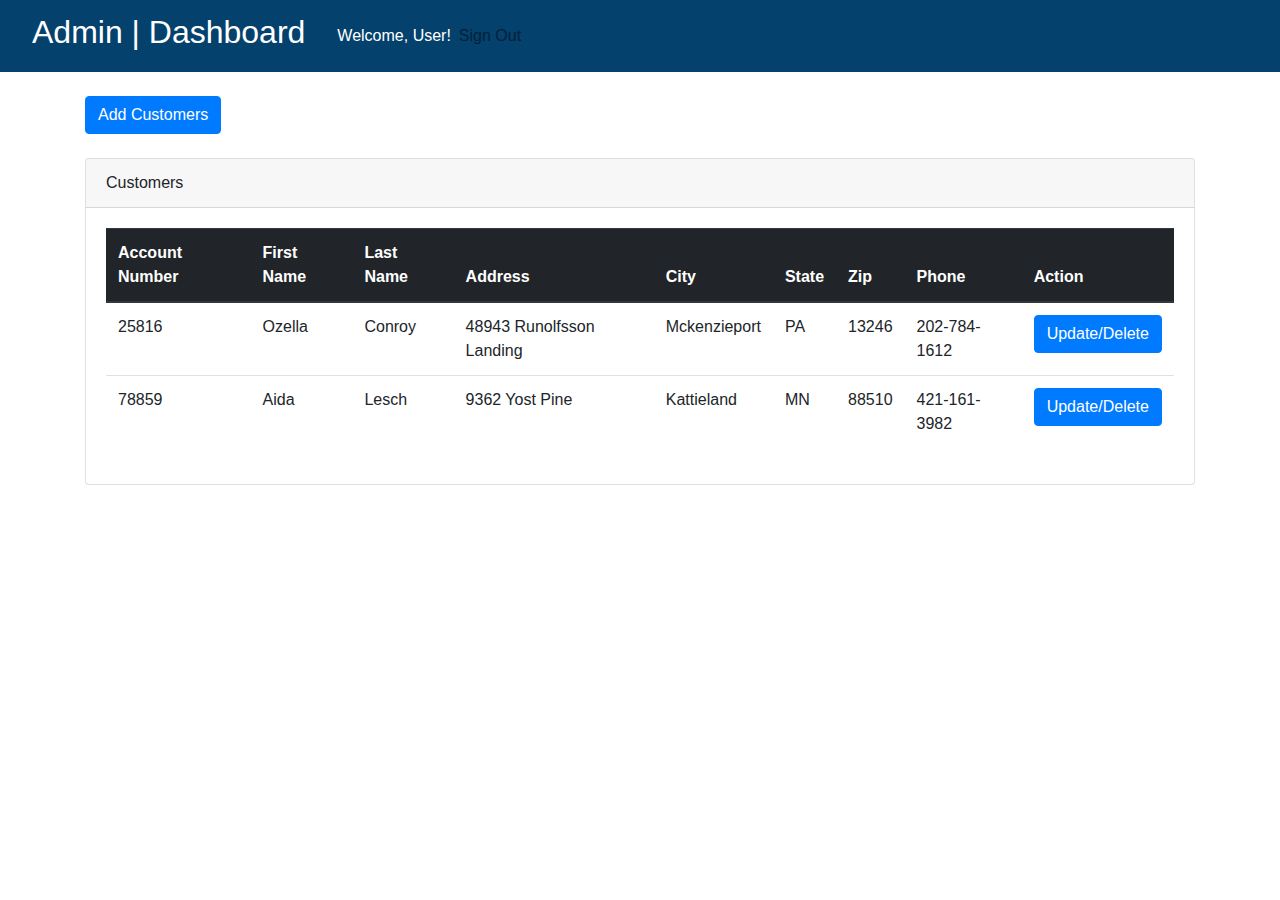
<file: flights_admin/customers.html>
<!doctype html>
<html lang="en">

<head>
  <title>Admin | Dashboard</title>
  <!-- Required meta tags -->
  <meta charset="utf-8">
  <meta name="viewport" content="width=device-width, initial-scale=1, shrink-to-fit=no">

  <!-- Bootstrap CSS -->
  <link rel="stylesheet" href="https://maxcdn.bootstrapcdn.com/bootstrap/4.0.0/css/bootstrap.min.css" integrity="sha384-Gn5384xqQ1aoWXA+058RXPxPg6fy4IWvTNh0E263XmFcJlSAwiGgFAW/dAiS6JXm"
    crossorigin="anonymous">
</head>

<body>

  <nav class="navbar navbar-expand-lg navbar-light" style="background-color: #04416d;">
    <a class="navbar-brand nav-link active" href="index.html">
      <h2 class="text-white">Admin | Dashboard</h2>
    </a>
    <button class="navbar-toggler" type="button" data-toggle="collapse" data-target="#navbarSupportedContent" aria-controls="navbarSupportedContent"
      aria-expanded="false" aria-label="Toggle navigation">
      <span class="navbar-toggler-icon"></span>
    </button>
    <div class="collapse navbar-collapse text-left" id="navbarSupportedContent">
      <ul class="navbar-nav">
        <li class="nav-item">
          <span class="navbar-text justify-content-end text-white">
            Welcome, User!
          </span>
        </li>
        <li class="nav-item">
          <a class="nav-link" href="#">Sign Out</a>
        </li>
      </ul>
    </div>
  </nav>

  <div class="container">
    <div class="row mt-4">
      <div class="col-lg">
        <button type="button" class="btn btn-primary">Add Customers</button>
      </div>
    </div>
    <div class="row mt-4">
      <div class="col-lg">
        <div class="card">
          <div class="card-header">
            Customers
          </div>
          <div class="card-body">
            <table class="table table-hover">
              <thead class="thead-dark">
                <tr>
                  <th scope="col">Account Number</th>
                  <th scope="col">First Name</th>
                  <th scope="col">Last Name</th>
                  <th scope="col">Address</th>
                  <th scope="col">City</th>
                  <th scope="col">State</th>
                  <th scope="col">Zip</th>
                  <th scope="col">Phone</th>
                  <th scope="col">Action</th>
                </tr>
              </thead>
              <tbody>
                <tr>
                  <td>25816</td>
                  <td>Ozella</td>
                  <td>Conroy</td>
                  <td>48943 Runolfsson Landing</td>
                  <td>Mckenzieport</td>
                  <td>PA</td>
                  <td>13246</td>
                  <td>202-784-1612</td>
                  <td>
                    <button type="button" class="btn btn-primary">Update/Delete</button>
                  </td>
                </tr>
                <tr>
                  <td>78859</td>
                  <td>Aida</td>
                  <td>Lesch</td>
                  <td>9362 Yost Pine</td>
                  <td>Kattieland</td>
                  <td>MN</td>
                  <td>88510</td>
                  <td>421-161-3982</td>
                  <td>
                    <button type="button" class="btn btn-primary">Update/Delete</button>
                  </td>
                </tr>
              </tbody>
            </table>
          </div>
        </div>
      </div>
    </div>
  </div>




  <!-- Optional JavaScript -->
  <!-- jQuery first, then Popper.js, then Bootstrap JS -->
  <script src="https://code.jquery.com/jquery-3.2.1.slim.min.js" integrity="sha384-KJ3o2DKtIkvYIK3UENzmM7KCkRr/rE9/Qpg6aAZGJwFDMVNA/GpGFF93hXpG5KkN"
    crossorigin="anonymous"></script>
  <script src="https://cdnjs.cloudflare.com/ajax/libs/popper.js/1.12.9/umd/popper.min.js" integrity="sha384-ApNbgh9B+Y1QKtv3Rn7W3mgPxhU9K/ScQsAP7hUibX39j7fakFPskvXusvfa0b4Q"
    crossorigin="anonymous"></script>
  <script src="https://maxcdn.bootstrapcdn.com/bootstrap/4.0.0/js/bootstrap.min.js" integrity="sha384-JZR6Spejh4U02d8jOt6vLEHfe/JQGiRRSQQxSfFWpi1MquVdAyjUar5+76PVCmYl"
    crossorigin="anonymous"></script>
</body>

</html>
</file>
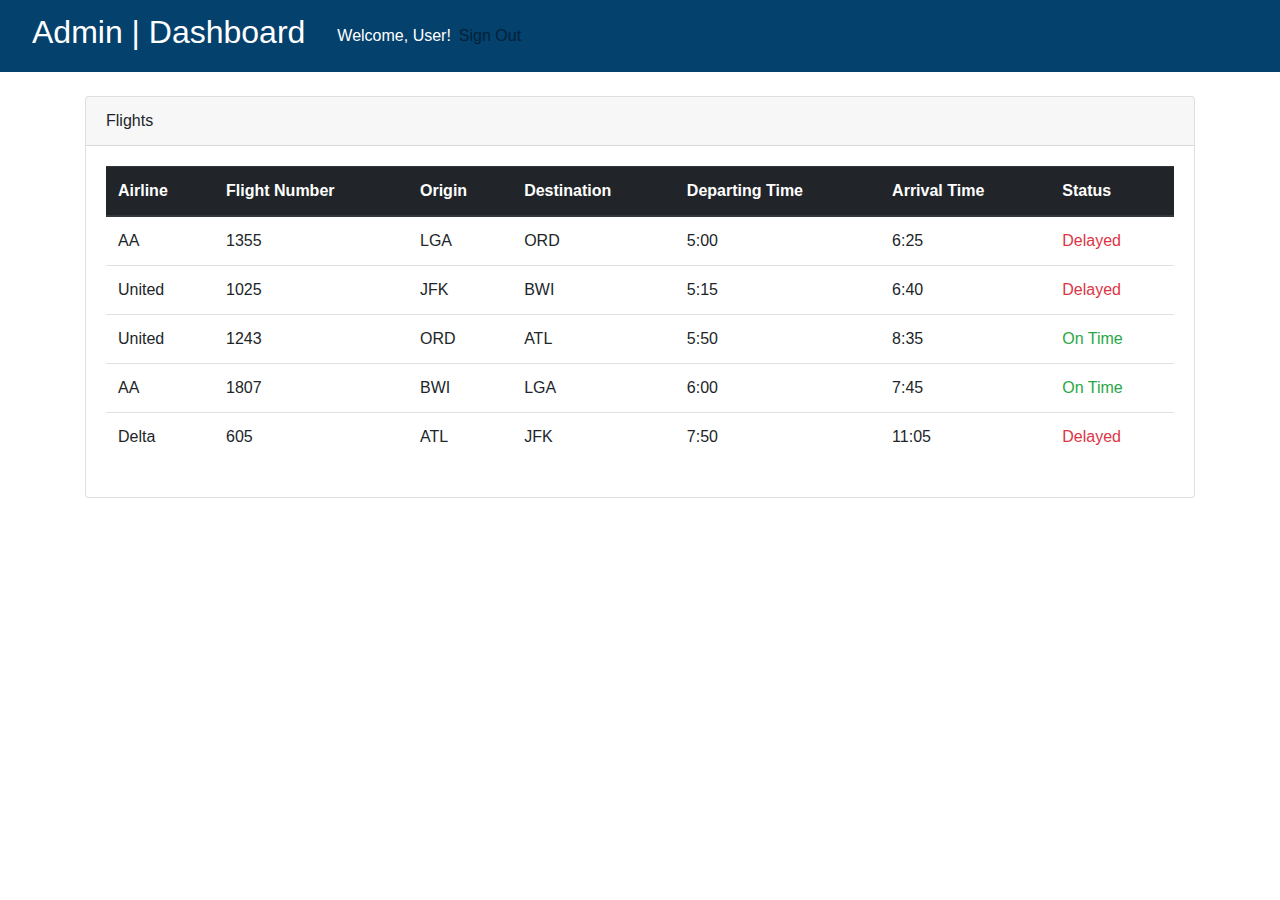
<file: flights_admin/flights.html>
<!doctype html>
<html lang="en">

<head>
  <title>Admin | Dashboard</title>
  <!-- Required meta tags -->
  <meta charset="utf-8">
  <meta name="viewport" content="width=device-width, initial-scale=1, shrink-to-fit=no">

  <!-- Bootstrap CSS -->
  <link rel="stylesheet" href="https://maxcdn.bootstrapcdn.com/bootstrap/4.0.0/css/bootstrap.min.css" integrity="sha384-Gn5384xqQ1aoWXA+058RXPxPg6fy4IWvTNh0E263XmFcJlSAwiGgFAW/dAiS6JXm"
    crossorigin="anonymous">
</head>

<body>

  <nav class="navbar navbar-expand-lg navbar-light" style="background-color: #04416d;">
    <a class="navbar-brand nav-link active" href="index.html">
      <h2 class="text-white">Admin | Dashboard</h2>
    </a>
    <button class="navbar-toggler" type="button" data-toggle="collapse" data-target="#navbarSupportedContent" aria-controls="navbarSupportedContent"
      aria-expanded="false" aria-label="Toggle navigation">
      <span class="navbar-toggler-icon"></span>
    </button>
    <div class="collapse navbar-collapse text-left" id="navbarSupportedContent">

      <ul class="navbar-nav">
        <li class="nav-item">
          <span class="navbar-text justify-content-end text-white">
            Welcome, User!
          </span>
        </li>
        <li class="nav-item">
          <a class="nav-link" href="#">Sign Out</a>
        </li>
      </ul>
    </div>
  </nav>

  <div class="container">
    <div class="row mt-4">
      <div class="col-lg">
        <div class="card">
          <div class="card-header">
            Flights
          </div>
          <div class="card-body">
            <table class="table table-hover">
              <thead class="thead-dark">
                <tr>
                  <th scope="col">Airline</th>
                  <th scope="col">Flight Number</th>
                  <th scope="col">Origin</th>
                  <th scope="col">Destination</th>
                  <th scope="col">Departing Time</th>
                  <th scope="col">Arrival Time</th>
                  <th scope="col">Status</th>
                </tr>
              </thead>
              <tbody>
                <tr>
                  <td>AA</td>
                  <td>1355</td>
                  <td>LGA</td>
                  <td>ORD</td>
                  <td>5:00</td>
                  <td>6:25</td>
                  <td class="text-danger">Delayed</td>
                </tr>
                <tr>
                  <td>United</td>
                  <td>1025</td>
                  <td>JFK</td>
                  <td>BWI</td>
                  <td>5:15</td>
                  <td>6:40</td>
                  <td class="text-danger">Delayed</td>
                </tr>
                <tr>
                  <td>United</td>
                  <td>1243</td>
                  <td>ORD</td>
                  <td>ATL</td>
                  <td>5:50</td>
                  <td>8:35</td>
                  <td class="text-success">On Time</td>
                </tr>
                <tr>
                  <td>AA</td>
                  <td>1807</td>
                  <td>BWI</td>
                  <td>LGA</td>
                  <td>6:00</td>
                  <td>7:45</td>
                  <td class="text-success">On Time</td>
                </tr>
                <tr>
                  <td>Delta</td>
                  <td>605</td>
                  <td>ATL</td>
                  <td>JFK</td>
                  <td>7:50</td>
                  <td>11:05</td>
                  <td class="text-danger">Delayed</td>
                </tr>
              </tbody>
            </table>
          </div>
        </div>
      </div>
    </div>
  </div>




  <!-- Optional JavaScript -->
  <!-- jQuery first, then Popper.js, then Bootstrap JS -->
  <script src="https://code.jquery.com/jquery-3.2.1.slim.min.js" integrity="sha384-KJ3o2DKtIkvYIK3UENzmM7KCkRr/rE9/Qpg6aAZGJwFDMVNA/GpGFF93hXpG5KkN"
    crossorigin="anonymous"></script>
  <script src="https://cdnjs.cloudflare.com/ajax/libs/popper.js/1.12.9/umd/popper.min.js" integrity="sha384-ApNbgh9B+Y1QKtv3Rn7W3mgPxhU9K/ScQsAP7hUibX39j7fakFPskvXusvfa0b4Q"
    crossorigin="anonymous"></script>
  <script src="https://maxcdn.bootstrapcdn.com/bootstrap/4.0.0/js/bootstrap.min.js" integrity="sha384-JZR6Spejh4U02d8jOt6vLEHfe/JQGiRRSQQxSfFWpi1MquVdAyjUar5+76PVCmYl"
    crossorigin="anonymous"></script>
</body>

</html>
</file>
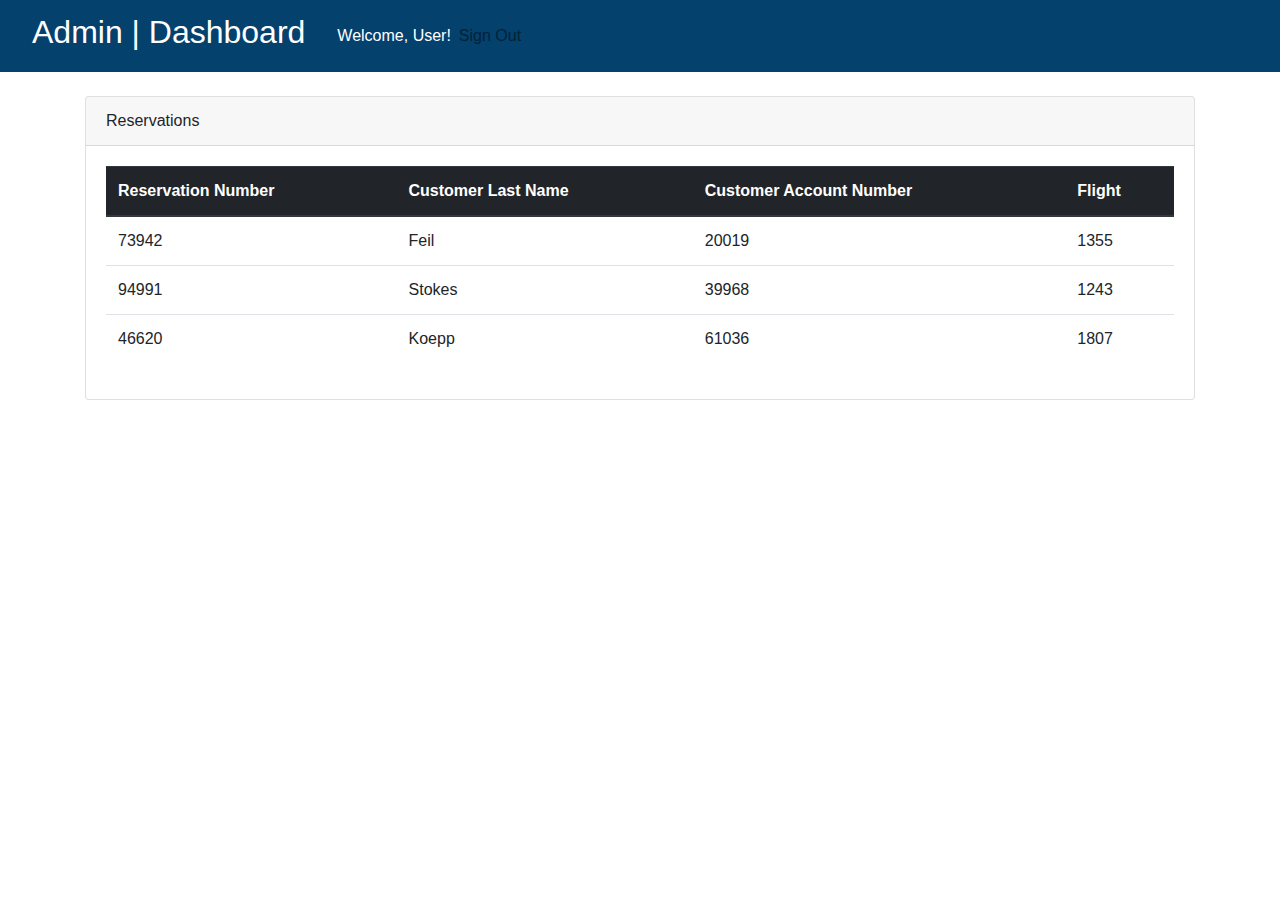
<file: flights_admin/reservations.html>
<!doctype html>
<html lang="en">

<head>
  <title>Admin | Dashboard</title>
  <!-- Required meta tags -->
  <meta charset="utf-8">
  <meta name="viewport" content="width=device-width, initial-scale=1, shrink-to-fit=no">

  <!-- Bootstrap CSS -->
  <link rel="stylesheet" href="https://maxcdn.bootstrapcdn.com/bootstrap/4.0.0/css/bootstrap.min.css" integrity="sha384-Gn5384xqQ1aoWXA+058RXPxPg6fy4IWvTNh0E263XmFcJlSAwiGgFAW/dAiS6JXm"
    crossorigin="anonymous">
</head>

<body>

  <nav class="navbar navbar-expand-lg navbar-light" style="background-color: #04416d;">
    <a class="navbar-brand nav-link active" href="index.html">
      <h2 class="text-white">Admin | Dashboard</h2>
    </a>
    <button class="navbar-toggler" type="button" data-toggle="collapse" data-target="#navbarSupportedContent" aria-controls="navbarSupportedContent"
      aria-expanded="false" aria-label="Toggle navigation">
      <span class="navbar-toggler-icon"></span>
    </button>
    <div class="collapse navbar-collapse text-left" id="navbarSupportedContent">
      <ul class="navbar-nav">
        <li class="nav-item">
          <span class="navbar-text justify-content-end text-white">
            Welcome, User!
          </span>
        </li>
        <li class="nav-item">
          <a class="nav-link" href="#">Sign Out</a>
        </li>
      </ul>
    </div>
  </nav>

  <div class="container">
    <div class="row mt-4">
      <div class="col-lg">
        <div class="card">
          <div class="card-header">
            Reservations
          </div>
          <div class="card-body">
            <table class="table table-hover">
              <thead class="thead-dark">
                <tr>
                  <th scope="col">Reservation Number</th>
                  <th scope="col">Customer Last Name</th>
                  <th scope="col">Customer Account Number</th>
                  <th scope="col">Flight</th>
                </tr>
              </thead>
              <tbody>
                <tr>
                  <td>73942</td>
                  <td>Feil</td>
                  <td>20019</td>
                  <td>1355</td>
                </tr>
                <tr>
                  <td>94991</td>
                  <td>Stokes</td>
                  <td>39968</td>
                  <td>1243</td>
                </tr>
                <tr>
                  <td>46620</td>
                  <td>Koepp</td>
                  <td>61036</td>
                  <td>1807</td>
                </tr>
              </tbody>
            </table>
          </div>
        </div>
      </div>
    </div>
  </div>




  <!-- Optional JavaScript -->
  <!-- jQuery first, then Popper.js, then Bootstrap JS -->
  <script src="https://code.jquery.com/jquery-3.2.1.slim.min.js" integrity="sha384-KJ3o2DKtIkvYIK3UENzmM7KCkRr/rE9/Qpg6aAZGJwFDMVNA/GpGFF93hXpG5KkN"
    crossorigin="anonymous"></script>
  <script src="https://cdnjs.cloudflare.com/ajax/libs/popper.js/1.12.9/umd/popper.min.js" integrity="sha384-ApNbgh9B+Y1QKtv3Rn7W3mgPxhU9K/ScQsAP7hUibX39j7fakFPskvXusvfa0b4Q"
    crossorigin="anonymous"></script>
  <script src="https://maxcdn.bootstrapcdn.com/bootstrap/4.0.0/js/bootstrap.min.js" integrity="sha384-JZR6Spejh4U02d8jOt6vLEHfe/JQGiRRSQQxSfFWpi1MquVdAyjUar5+76PVCmYl"
    crossorigin="anonymous"></script>
</body>

</html>
</file>
<file: adminstrap_theme/css/style.css>
body{
  background:#f4f4f4;
}

/* Navbar */
.navbar{
  min-height: 33px !important;
  margin-bottom:0;
  border-radius:0;
}

.navbar-nav > li > a, .navbar-brand{
  padding-top:6px !important;
  padding-bottom:0 !important;
  height: 33px;
}

.navbar-default {
  background-color: #e74c3c;
  border-color: #c0392b;
}
.navbar-default .navbar-brand {
  color: #ecf0f1;
}
.navbar-default .navbar-brand:hover,
.navbar-default .navbar-brand:focus {
  color: #ffbbbc;
}
.navbar-default .navbar-text {
  color: #ecf0f1;
}
.navbar-default .navbar-nav > li > a {
  color: #ecf0f1;
}
.navbar-default .navbar-nav > li > a:hover,
.navbar-default .navbar-nav > li > a:focus {
  color: #ffbbbc;
}
.navbar-default .navbar-nav > .active > a,
.navbar-default .navbar-nav > .active > a:hover,
.navbar-default .navbar-nav > .active > a:focus {
  color: #ffbbbc;
  background-color: #c0392b;
}
.navbar-default .navbar-nav > .open > a,
.navbar-default .navbar-nav > .open > a:hover,
.navbar-default .navbar-nav > .open > a:focus {
  color: #ffbbbc;
  background-color: #c0392b;
}
.navbar-default .navbar-toggle {
  border-color: #c0392b;
}
.navbar-default .navbar-toggle:hover,
.navbar-default .navbar-toggle:focus {
  background-color: #c0392b;
}
.navbar-default .navbar-toggle .icon-bar {
  background-color: #ecf0f1;
}
.navbar-default .navbar-collapse,
.navbar-default .navbar-form {
  border-color: #ecf0f1;
}
.navbar-default .navbar-link {
  color: #ecf0f1;
}
.navbar-default .navbar-link:hover {
  color: #ffbbbc;
}

/* Custom */
.main-color-bg{
  background-color: #e74c3c !important;
  border-color: #c0392b !important;
  color:#ffffff !important;
}

/* Header */
#header{
  background:#333333;
  color:#ffffff;
  padding-bottom: 10px;
  margin-bottom: 15px;
}

#header .create{
  padding-top: 20px;
}

/* Breadcrumb */
.breadcrumb{
  background:#cccccc;
  color:#333333;
}

.breadcrumb a{
  color:#333333;
}

/* Progress Bars */
.progress-bar{
  background:#333333;
  color:#ffffff;
}

.dash-box{
  text-align:center;
}

#login{
  margin-top:30px;
}

/* Footer */
#footer{
  background:#333333;
  color:#ffffff;
  text-align:center;
  padding:30px;
  margin-top:30px;
}


@media (max-width: 767px) {
  .navbar-default .navbar-nav .open .dropdown-menu > li > a {
    color: #ecf0f1;
  }
  .navbar-default .navbar-nav .open .dropdown-menu > li > a:hover,
  .navbar-default .navbar-nav .open .dropdown-menu > li > a:focus {
    color: #ffbbbc;
  }
  .navbar-default .navbar-nav .open .dropdown-menu > .active > a,
  .navbar-default .navbar-nav .open .dropdown-menu > .active > a:hover,
  .navbar-default .navbar-nav .open .dropdown-menu > .active > a:focus {
    color: #ffbbbc;
    background-color: #c0392b;
  }
}
</file>
